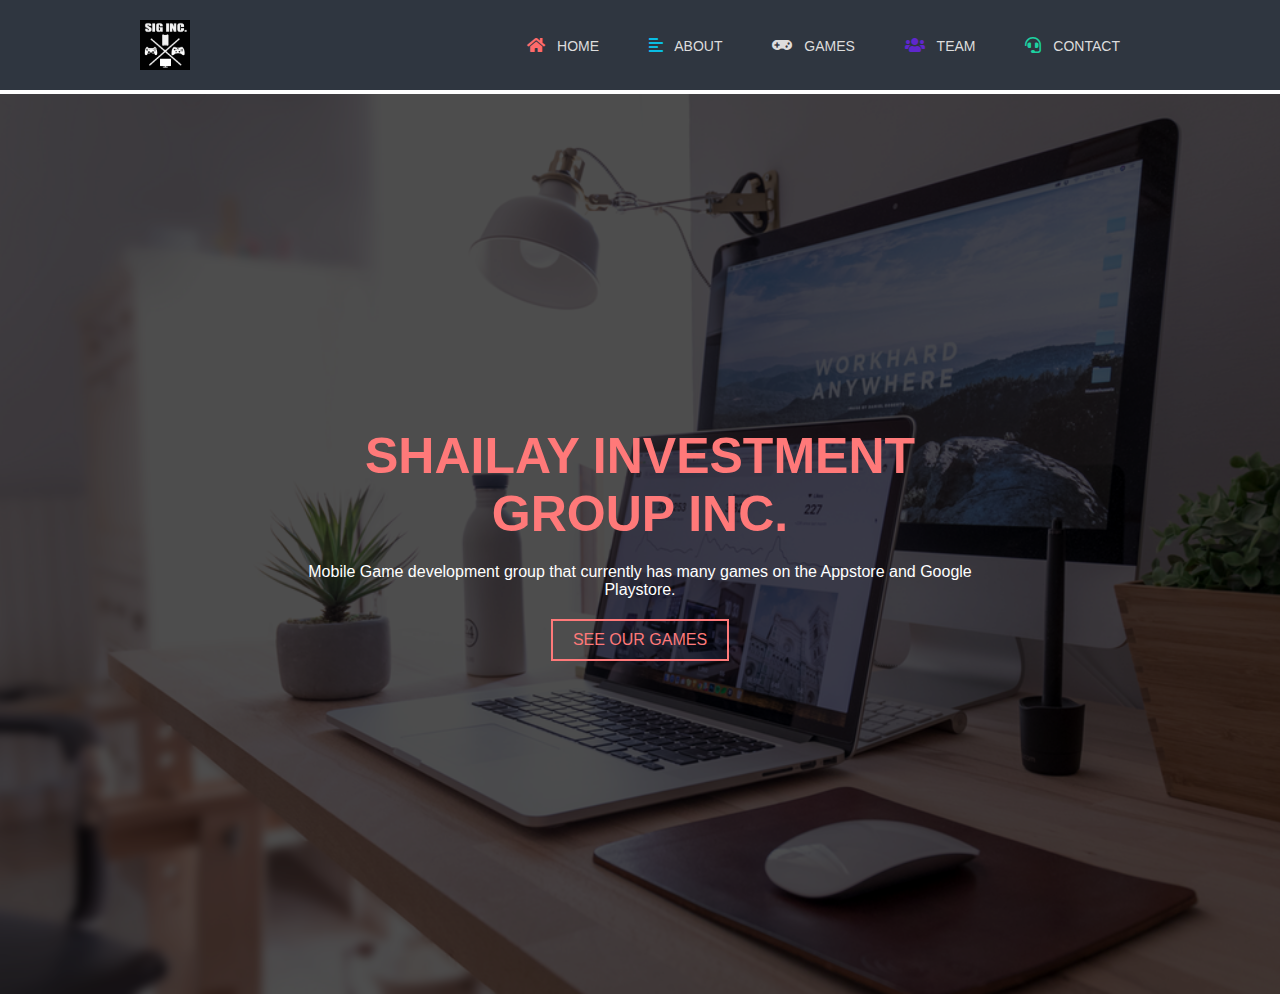
<file: index.html>
<!DOCTYPE html>
<html lang="en" dir="ltr">
  <head>
    <meta charset="utf-8">
    <title></title>
    <meta name="viewport" content="width=device-width, initial-scale=1.0">
    <link rel="stylesheet" href="style.css">
    <script src="https://cdnjs.cloudflare.com/ajax/libs/jquery/3.4.1/jquery.min.js" charset="utf-8"></script>
    <link rel="stylesheet" href="https://cdnjs.cloudflare.com/ajax/libs/font-awesome/5.12.1/css/all.min.css">
  </head>
  <body>
    <header>
      <div class="inner-width">
        <a href="#" class="logo"><img src="logo.png" alt=""></a>
        <i class="menu-toggle-btn fas fa-bars"></i>
        <nav class="navigation-menu">
          <a href="/index.html"><i class="fas fa-home home"></i> Home</a>
          <a href="/about.html"><i class="fas fa-align-left about"></i> About</a>
          <a href="/games.html"><i class="fas fa-gamepad"></i> Games</a>
          <a href="/team.html"><i class="fas fa-users team"></i> Team</a>
          <a href="/contact.html"><i class="fas fa-headset contact"></i> Contact</a>
        </nav>
      </div>
    </header>


    <script type="text/javascript">
      $(".menu-toggle-btn").click(function(){
        $(this).toggleClass("fa-times");
        $(".navigation-menu").toggleClass("active");
      });
    </script>
  </body>
  <head>
    <meta charset="utf-8">
    <title></title>
    <link rel="stylesheet" href="page.css">
    <meta name="viewport" content="width=device-width, initial-scale=1">

  </head>
  <body>

    <div class="landing-page">
      <div class="page-content">
        <h1>Shailay Investment Group Inc.</h1>
        <p>
          Mobile Game development group that currently has many games on the Appstore and Google Playstore.

        </p>
        <a href="games.html">See our games</a>
      </div>
    </div>


</html>
</file>
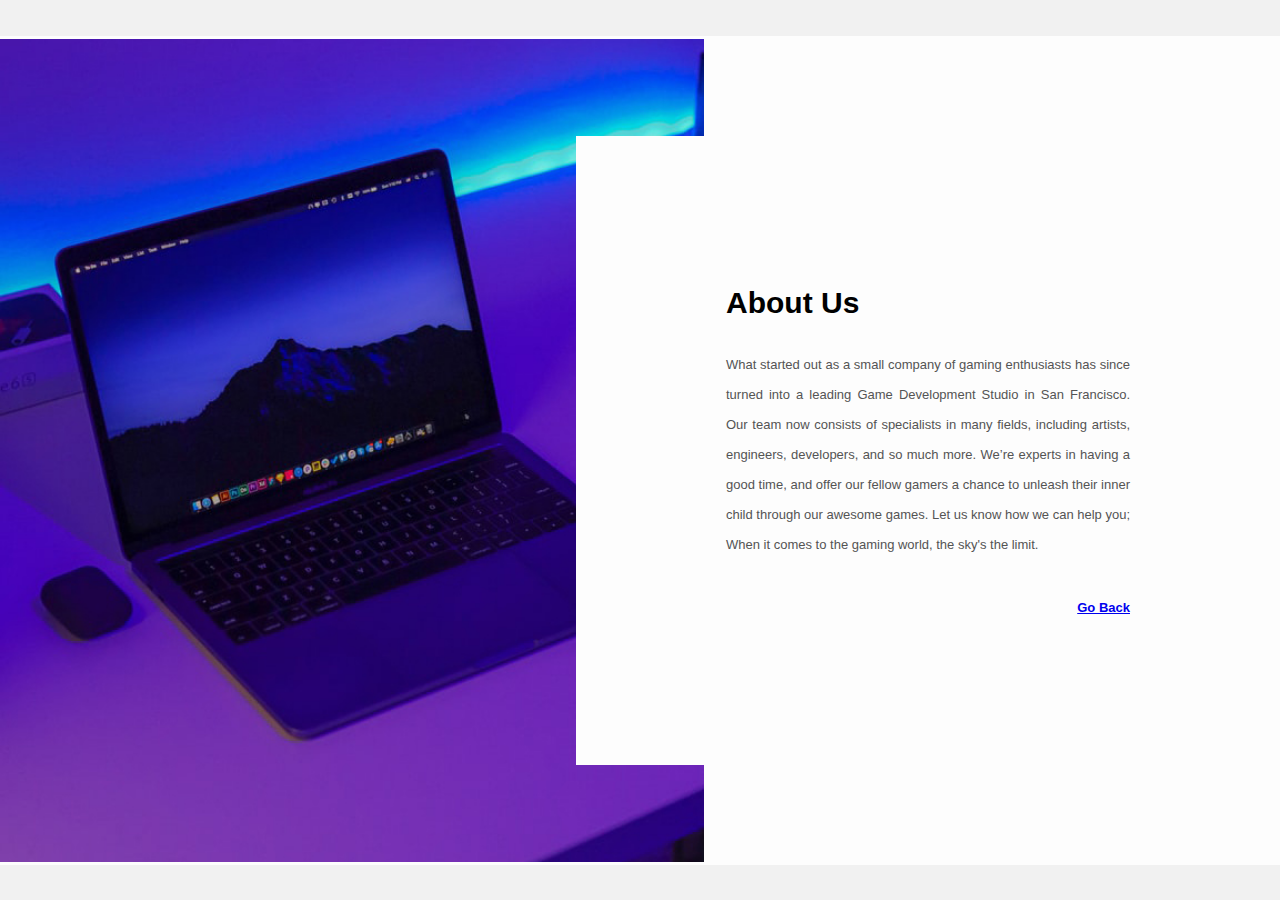
<file: about.html>
<html lang="en">
<head>
    <meta charset="UTF-8">
    <meta name="viewport" content="width=device-width, initial-scale=1.0">
    <title>About Us</title>
    <link rel="stylesheet" href="about.css">
</head>
<body>
    <div class="about-section">
        <div class="inner-container">
            <h1>About Us</h1>
            <p class="text">
             What started out as a small company of gaming enthusiasts has since turned into a leading Game Development Studio in San Francisco. Our team now consists of specialists in many fields, including artists, engineers, developers, and so much more. We’re experts in having a good time, and offer our fellow gamers a chance to unleash their inner child through our awesome games. Let us know how we can help you; When it comes to the gaming world, the sky's the limit.

   
            </p>
            <div class="skills">
                <span>    </span>
                <span>    </span>
                <span> </span>
                
                <div class="btn">
            <a href="/index.html">Go Back</a>
          </div>
         
                
            </div>
        </div>
    </div>
</body>
</html>
</file>
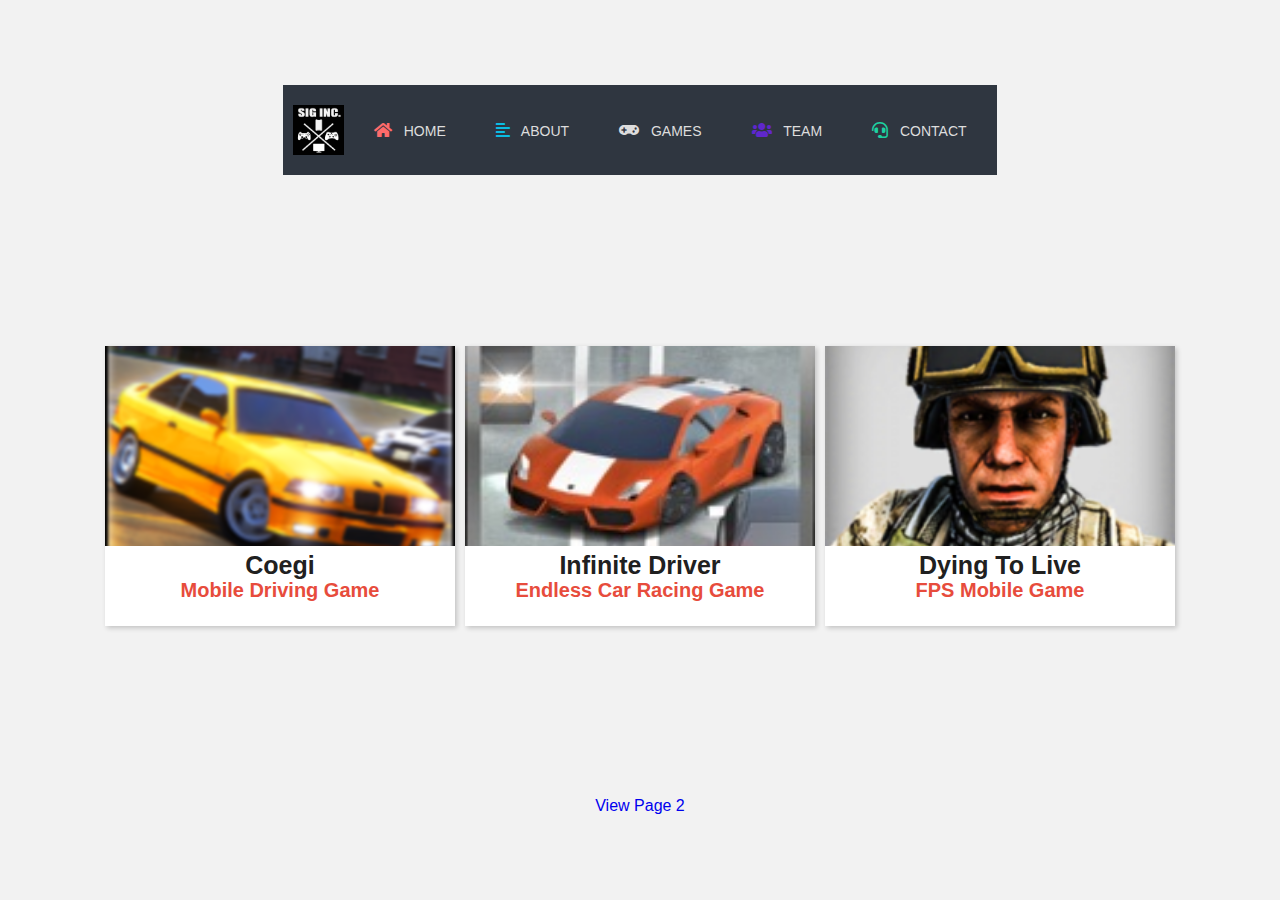
<file: games.html>
<!DOCTYPE html>
<html lang="en" dir="ltr">
  <head>
    <meta charset="utf-8">
    <title>Games by US</title>
    <link rel="stylesheet" href="games.css">
    <meta name="viewport" content="width=device-width, initial-scale=1.0">
    <head>
    <meta charset="utf-8">
    <title></title>
    <meta name="viewport" content="width=device-width, initial-scale=1.0">
    <link rel="stylesheet" href="style.css">
    <script src="https://cdnjs.cloudflare.com/ajax/libs/jquery/3.4.1/jquery.min.js" charset="utf-8"></script>
    <link rel="stylesheet" href="https://cdnjs.cloudflare.com/ajax/libs/font-awesome/5.12.1/css/all.min.css">
  </head>
  <body>
    <header>
      <div class="inner-width">
        <a href="#" class="logo"><img src="logo.png" alt=""></a>
        <i class="menu-toggle-btn fas fa-bars"></i>
        <nav class="navigation-menu">
          <a href="/index.html"><i class="fas fa-home home"></i> Home</a>
          <a href="/about.html"><i class="fas fa-align-left about"></i> About</a>
          <a href="/games.html"><i class="fas fa-gamepad"></i> Games</a>
          <a href="/team.html"><i class="fas fa-users team"></i> Team</a>
          <a href="/contact.html"><i class="fas fa-headset contact"></i> Contact</a>
        </nav>
      </div>
    </header>


    <script type="text/javascript">
      $(".menu-toggle-btn").click(function(){
        $(this).toggleClass("fa-times");
        $(".navigation-menu").toggleClass("active");
      });
    </script>
  </body>
    

  </head>
  <body>
    <div class="container">
      <div class="card">
        <div class="img">
          <img src="coegi.jpg">
        </div>
<div class="top-text">
          <div class="name">
Coegi</div>
<p>
Mobile Driving Game</p>
</div>
<div class="bottom-text">
          <div class="text">
Coegi is our newest hit game! Coegi is a brand new 3-D vehicle simulator. It uses very realistic vehicle effects and realistic vehicle damage. Coegi uses wide spread multiplayer that will grow into a cross platform game with mission, challenges, amazing graphics, and many more features!

</div>
<div class="btn">
            <a href="https://apps.apple.com/us/app/coegi/id1446091052">Play Game</a>
          </div>
</div>
</div>
<div class="card">
        <div class="img">
          <img src="infinite.jpg">
        </div>
<div class="top-text">
          <div class="name">
Infinite Driver</div>
<p>
Endless Car Racing Game</p>
</div>
<div class="bottom-text">
          <div class="text">
Infinite Driver is a great new era of endless car racing. You must drive your vehicle along an extremely busy highway and try to avoid taking damage from the oncoming traffic! Weave through the multitude of cars and show off your driving skills by dodging the cars and trucks that are driving alongside you! You must race on a busy highway and attempt to dodge the other vehicles on the road – weave in-between the traffic and try to sustain as little damage as possible. </div>
<div class="btn">
            <a href="https://apps.apple.com/us/app/infinite-driver/id1363339032">Play Game</a>
          </div>
</div>
</div>
<div class="card">
        <div class="img">
          <img src="live.jpg">
        </div>
<div class="top-text">
          <div class="name">
Dying To Live</div>
<p>
FPS Mobile Game
</div>
<div class="bottom-text">
          <div class="text">
Dying to live is not just a regular FPS. It is a cross platform shooter that brings people together. Go immediately into the action or join a clan and make friends to play with. Dying to live gives the real impression that you were out on the battlefield and you are fighting for your life, you are....literally dying out there...to live. You can play team death match is with friends, or go all out in a free-for-all, or maybe play some capture the flag. The possibilities are endless in Dying To Live.

</div>
<div class="btn">
            <a href="https://apps.apple.com/us/app/dying-to-live/id1463335353">Play Game</a>
          </div>
    </div>

  
 
  
</div>
</div>
</div>
</body>
 <div class="btn">
            <a href="/games2.html">View Page 2</a>
</html>
</file>
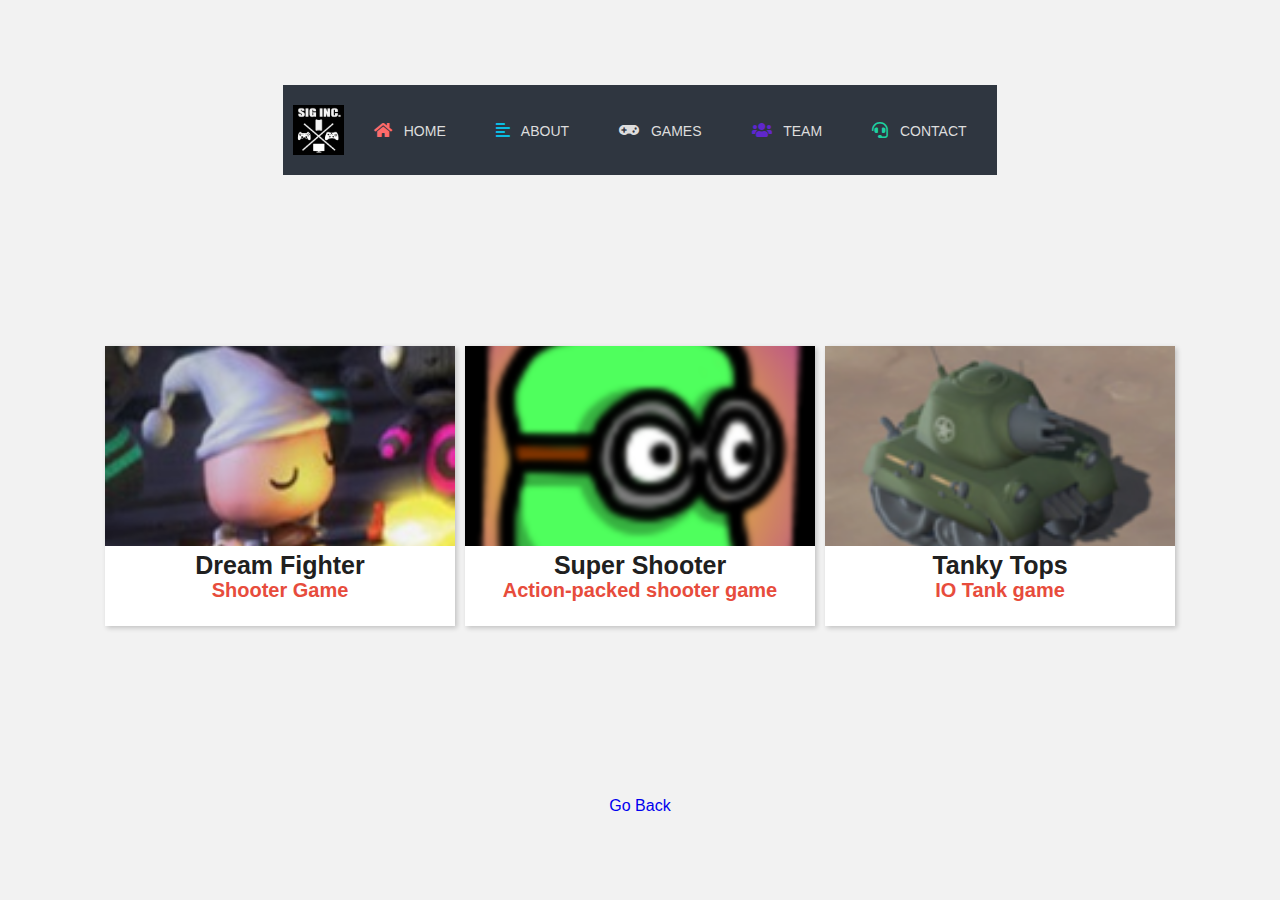
<file: games2.html>
<!DOCTYPE html>
<html lang="en" dir="ltr">
  <head>
    <meta charset="utf-8">
    <title>Games by US</title>
    <link rel="stylesheet" href="games.css">
    <meta name="viewport" content="width=device-width, initial-scale=1.0">
    <head>
    <meta charset="utf-8">
    <title></title>
    <meta name="viewport" content="width=device-width, initial-scale=1.0">
    <link rel="stylesheet" href="style.css">
    <script src="https://cdnjs.cloudflare.com/ajax/libs/jquery/3.4.1/jquery.min.js" charset="utf-8"></script>
    <link rel="stylesheet" href="https://cdnjs.cloudflare.com/ajax/libs/font-awesome/5.12.1/css/all.min.css">
  </head>
  <body>
    <header>
      <div class="inner-width">
        <a href="#" class="logo"><img src="logo.png" alt=""></a>
        <i class="menu-toggle-btn fas fa-bars"></i>
        <nav class="navigation-menu">
          <a href="/index.html"><i class="fas fa-home home"></i> Home</a>
          <a href="/about.html"><i class="fas fa-align-left about"></i> About</a>
          <a href="/games.html"><i class="fas fa-gamepad"></i> Games</a>
          <a href="/team.html"><i class="fas fa-users team"></i> Team</a>
          <a href="/contact.html"><i class="fas fa-headset contact"></i> Contact</a>
        </nav>
      </div>
    </header>


    <script type="text/javascript">
      $(".menu-toggle-btn").click(function(){
        $(this).toggleClass("fa-times");
        $(".navigation-menu").toggleClass("active");
      });
    </script>
  </body>
    

  </head>
  <body>
    <div class="container">
      <div class="card">
        <div class="img">
          <img src="dream.jpg">
        </div>
<div class="top-text">
          <div class="name">
Dream Fighter</div>
<p>
Shooter Game</p>
</div>
<div class="bottom-text">
          <div class="text">
    Imagine you are you sleeping toy and a week to monsters in the middle of the night. These monsters turn out to be Zombbunnies and Zombbears! Dream fighter is an awesome isometric shooter with amazing graphics. You must fight for your life and to get a good nights rest!
</div>
<div class="btn">
            <a href="https://apps.apple.com/us/app/dream-fighter/id1462586771">Play Game</a>
          </div>
</div>
</div>
<div class="card">
        <div class="img">
          <img src="shooter.png">
        </div>
<div class="top-text">
          <div class="name">
Super  Shooter</div>
<p>
Action-packed shooter game</p>
</div>
<div class="bottom-text">
          <div class="text">
Jump into the action, fly into the action, or spring to action. Either way, there is guaranteed fun! Pick from three different classes. The normal military, the tough pump shotgunner, or the agile sniper. All three have their advantages on each other. In the end there is guaranteed one winner. Will that winner be you?
<div class="btn">
            <a href="https://apps.apple.com/us/app/super-multiplayer-shooter/id1471836446">Play Game</a>
          </div>
</div>
</div>
  </div>
<div class="card">
        <div class="img">
          <img src="tanky.png">
        </div>
<div class="top-text">
          <div class="name">
Tanky Tops</div>
<p>
IO Tank game
</div>
<div class="bottom-text">
          <div class="text">
Gear up! Get ready for an all new awesome multiplayer tank game. Press play and let your fighting spirit unleash! This 1v1 tank.io game allows you to fight your opponent and earn coins for every win!
</div>
<div class="btn">
            <a href="https://apps.apple.com/us/app/tanky-tops/id1442046259">Play Game</a>
          </div>
    </div>
</div>
  
 
  
</div>
</div>
</div>
</body>
 <div class="btn">
            <a href="/games.html">Go Back</a>
   </body>
</html>
</file>
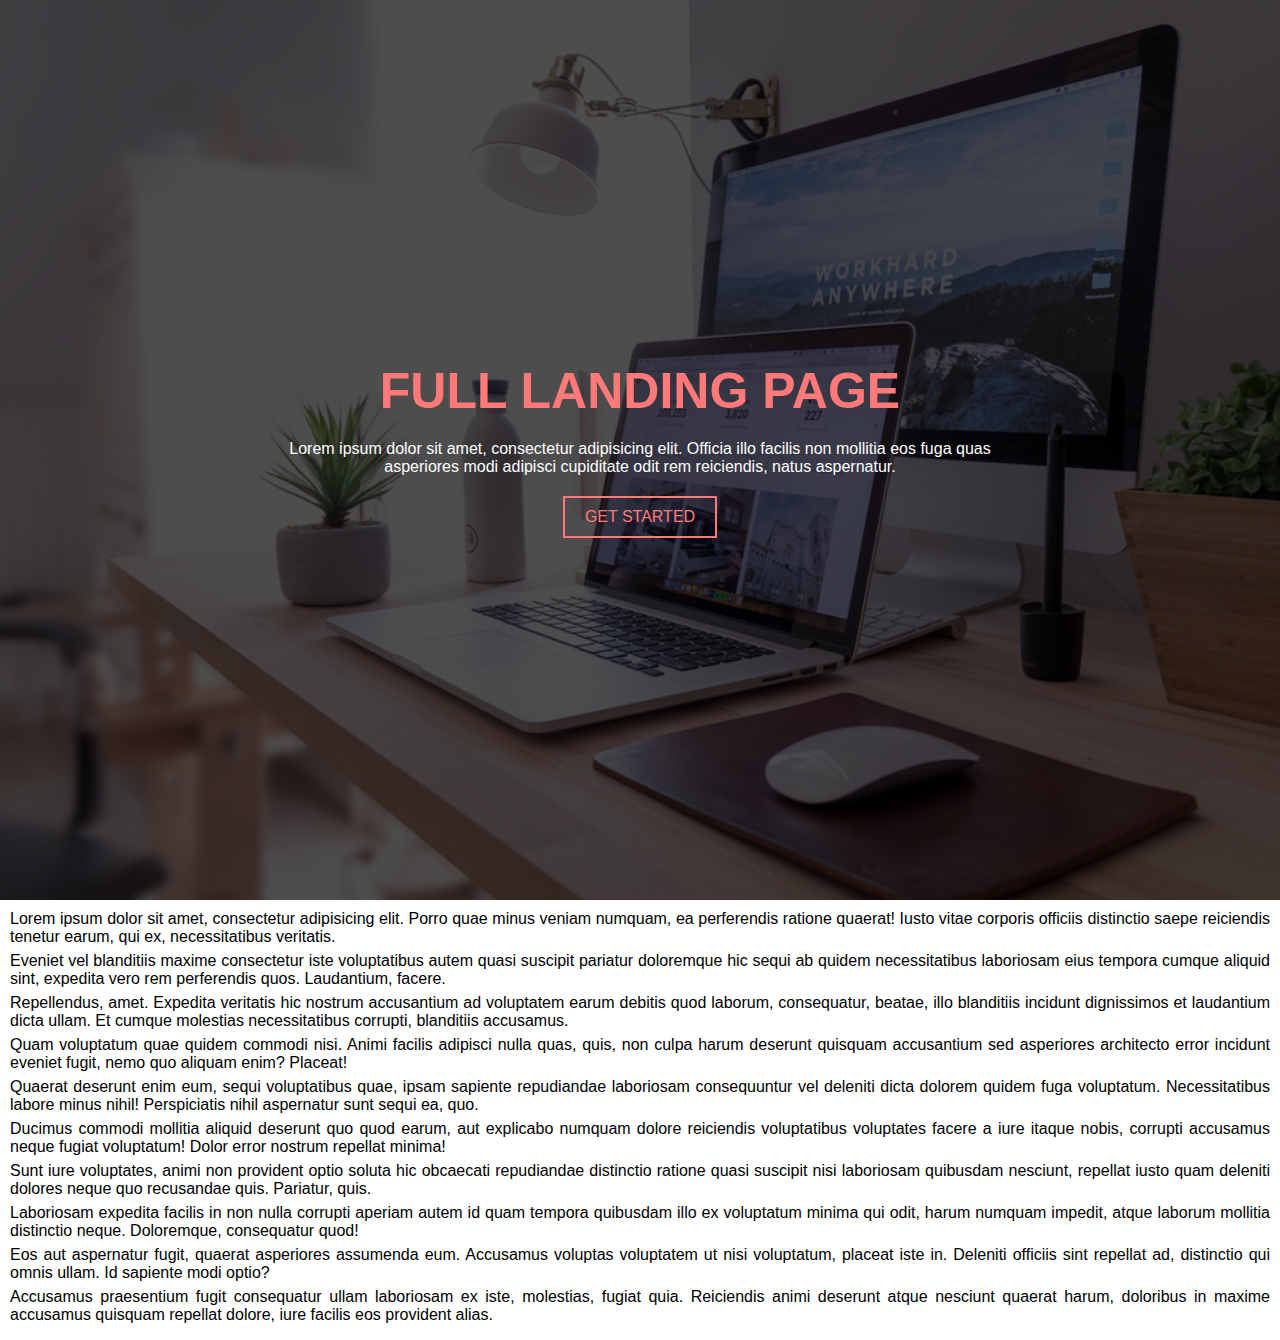
<file: page.html>
<!DOCTYPE html>
<html lang="en" dir="ltr">
  <head>
    <meta charset="utf-8">
    <title></title>
    <link rel="stylesheet" href="page.css">
    <meta name="viewport" content="width=device-width, initial-scale=1">

  </head>
  <body>

    <div class="landing-page">
      <div class="page-content">
        <h1>Full Landing Page</h1>
        <p>
          Lorem ipsum dolor sit amet, consectetur adipisicing elit. Officia illo facilis non mollitia eos fuga quas asperiores modi adipisci cupiditate odit rem reiciendis, natus aspernatur.

        </p>
        <a href="#">Get Started</a>
      </div>
    </div>

  <div class="text">
    <div>Lorem ipsum dolor sit amet, consectetur adipisicing elit. Porro quae minus veniam numquam, ea perferendis ratione quaerat! Iusto vitae corporis officiis distinctio saepe reiciendis tenetur earum, qui ex, necessitatibus veritatis.</div>
    <div>Eveniet vel blanditiis maxime consectetur iste voluptatibus autem quasi suscipit pariatur doloremque hic sequi ab quidem necessitatibus laboriosam eius tempora cumque aliquid sint, expedita vero rem perferendis quos. Laudantium, facere.</div>
    <div>Repellendus, amet. Expedita veritatis hic nostrum accusantium ad voluptatem earum debitis quod laborum, consequatur, beatae, illo blanditiis incidunt dignissimos et laudantium dicta ullam. Et cumque molestias necessitatibus corrupti, blanditiis accusamus.</div>
    <div>Quam voluptatum quae quidem commodi nisi. Animi facilis adipisci nulla quas, quis, non culpa harum deserunt quisquam accusantium sed asperiores architecto error incidunt eveniet fugit, nemo quo aliquam enim? Placeat!</div>
    <div>Quaerat deserunt enim eum, sequi voluptatibus quae, ipsam sapiente repudiandae laboriosam consequuntur vel deleniti dicta dolorem quidem fuga voluptatum. Necessitatibus labore minus nihil! Perspiciatis nihil aspernatur sunt sequi ea, quo.</div>
    <div>Ducimus commodi mollitia aliquid deserunt quo quod earum, aut explicabo numquam dolore reiciendis voluptatibus voluptates facere a iure itaque nobis, corrupti accusamus neque fugiat voluptatum! Dolor error nostrum repellat minima!</div>
    <div>Sunt iure voluptates, animi non provident optio soluta hic obcaecati repudiandae distinctio ratione quasi suscipit nisi laboriosam quibusdam nesciunt, repellat iusto quam deleniti dolores neque quo recusandae quis. Pariatur, quis.</div>
    <div>Laboriosam expedita facilis in non nulla corrupti aperiam autem id quam tempora quibusdam illo ex voluptatum minima qui odit, harum numquam impedit, atque laborum mollitia distinctio neque. Doloremque, consequatur quod!</div>
    <div>Eos aut aspernatur fugit, quaerat asperiores assumenda eum. Accusamus voluptas voluptatem ut nisi voluptatum, placeat iste in. Deleniti officiis sint repellat ad, distinctio qui omnis ullam. Id sapiente modi optio?</div>
    <div>Accusamus praesentium fugit consequatur ullam laboriosam ex iste, molestias, fugiat quia. Reiciendis animi deserunt atque nesciunt quaerat harum, doloribus in maxime accusamus quisquam repellat dolore, iure facilis eos provident alias.</div>
  </div>

  </body>
</html>
</file>
<file: style.css>
*{
  margin: 0;
  padding: 0;
  text-decoration: none;
  font-family: "Open Sans",sans-serif;
}

header{
  height: 90px;
  background: #2f3640;
}

.inner-width{
  max-width: 1000px;
  padding: 0 10px;
  margin: auto;
}

.logo{
  float: left;
  padding: 20px 0;
}

.logo img{
  height: 50px;
}

.navigation-menu{
  float: right;
  display: flex;
  align-items: center;
  min-height: 90px;
}

.navigation-menu a{
  margin-left: 10px;
  color: #ddd;
  text-transform: uppercase;
  font-size: 14px;
  padding: 12px 20px;
  border-radius: 4px;
  transition: .3s linear;
}

.navigation-menu a:hover{
  background: #fff;
  color: #2f3640;
  transform: scale(1.1);
}

.navigation-menu i{
  margin-right: 8px;
  font-size: 16px;
}

.home{
  color: #ff6b6b;
}

.about{
  color: #0abde3;
}

.works{
  color: #feca57;
}

.team{
  color: #5f27cd;
}

.contact{
  color: #1dd1a1;
}

.menu-toggle-btn{
  float: right;
  height: 90px;
  line-height: 90px !important;
  color: #fff;
  font-size: 26px;
  display: none !important;
  cursor: pointer;
}


@media screen and (max-width:700px) {
  .menu-toggle-btn{
    display: block !important;
  }

  .navigation-menu{
    position: fixed;
    width: 100%;
    max-width: 400px;
    background: #172b4d;
    top: 90px;
    right: 0;
    display: none;
    padding: 20px 40px;
    box-sizing: border-box;
  }

  .navigation-menu::before{
    content: "";
    border-left: 10px solid transparent;
    border-right: 10px solid transparent;
    border-bottom: 10px solid #172b4d;
    position: absolute;
    top: -10px;
    right: 10px;
  }

  .navigation-menu a{
    display: block;
    margin: 10px 0;
  }

  .navigation-menu.active{
    display: block;
  }
}
</file>
<file: page.css>
*{
  margin: 0;
  padding: 0;
  font-family: "montserrat",sans-serif;
}
.landing-page{
  width: 100%;
  height: 100vh;
  background: #000;
  position: relative;
  overflow: hidden;
}
.landing-page::after{
  content: "";
  position: absolute;
  left: 0;
  top: 0;
  width: 100%;
  height: 100%;
  background: url(bg.jpg) no-repeat;
  background-size: cover;
  opacity: .3;
  animation: anim 25s linear infinite;
}
@keyframes anim {
  50%{
    transform: scale(2);
  }
  100%{
    transform: scale(1);
  }
}
.page-content{
  position: absolute;
  top: 50%;
  left: 50%;
  transform: translate(-50%,-50%);
  z-index: 1;
  width: 100%;
  max-width: 800px;
  text-align: center;
  padding: 0 40px;
  box-sizing: border-box;
}
.page-content h1{
  color: #ff7979;
  text-transform: uppercase;
  font-size: 50px;
  font-weight: 900;
  margin-bottom: 20px;
}
.page-content p{
  color: #fff;
  margin-bottom: 20px;
}
.page-content a{
  display: inline-block;
  text-decoration: none;
  color: #ff7979;
  border: 2px solid #ff7979;
  text-transform: uppercase;
  padding: 10px 20px;
  transition: 0.4s linear;
}
.page-content a:hover{
  color: #fff;
  background: #ff7979;
}
.text{
  padding: 10px;
  text-align: justify;
}
.text div{
  margin-bottom: 6px;
}
</file>
<file: about.css>
*{
    margin: 0;
    padding: 0;
    font-family: "Open Sans",sans-serif;
    box-sizing: border-box;
}

body{
    min-height: 100vh;
    display: flex;
    align-items: center;
    justify-content: center;
    background-color: #f1f1f1;
}

.about-section{
    background: url(pic.jpg) no-repeat left;
    background-size: 55%;
    background-color: #fdfdfd;
    overflow: hidden;
    padding: 100px 0;
}

.inner-container{
    width: 55%;
    float: right;
    background-color: #fdfdfd;
    padding: 150px;
}

.inner-container h1{
    margin-bottom: 30px;
    font-size: 30px;
    font-weight: 900;
}

.text{
    font-size: 13px;
    color: #545454;
    line-height: 30px;
    text-align: justify;
    margin-bottom: 40px;
}

.skills{
    display: flex;
    justify-content: space-between;
    font-weight: 700;
    font-size: 13px;
}

@media screen and (max-width:1200px){
    .inner-container{
        padding: 80px;
    }
}

@media screen and (max-width:1000px){
    .about-section{
        background-size: 100%;
        padding: 100px 40px;
    }
    .inner-container{
        width: 100%;
    }
}

@media screen and (max-width:600px){
    .about-section{
        padding: 0;
    }
    .inner-container{
        padding: 60px;
    }
}
</file>
<file: games.css>
@import url('https://fonts.googleapis.com/css?family=Poppins:400,500,600,700&display=swap');
*{
  margin: 0;
  padding: 0;
  box-sizing: border-box;
  font-family: 'Poppins', sans-serif;
}
html,body{
  height: 100%;
  display: inline-grid;
  place-items: center;
  background: #f2f2f2;
  text-align: center;
}
.container{
  padding: 0 40px;
  display: flex;
  align-items: center;
  justify-content: space-between;
}
.card{
  height: 280px;
  max-width: 350px;
  margin: 0 5px;
  background: white;
  transition: 0.4s;
  box-shadow: 2px 2px 5px rgba(0,0,0,0.2);
}
.card:hover{
  height: 470px;
  box-shadow: 5px 5px 10px rgba(0,0,0,0.2);
}
.card .img{
  height: 200px;
  width: 100%;
}
.card .img img{
  height: 100%;
  width: 100%;
  object-fit: cover;
}
.card .top-text{
  padding: 5px;
}
.card .top-text .name{
  font-size: 25px;
  font-weight: 600;
  color: #202020;
}
.card .top-text p{
  font-size: 20px;
  font-weight: 600;
  color: #e74c3c;
  line-height: 20px;
}
.card .bottom-text{
  padding: 0 20px 10px 20px;
  margin-top: 5px;
  background: white;
  opacity: 0;
  visibility: hidden;
  transition: 0.1s;
}
.card:hover .bottom-text{
  opacity: 1;
  visibility: visible;
}
.card .bottom-text .text{
  text-align: justify;
}
.card .bottom-text .btn{
  margin: 10px 0;
  text-align: left;
}
.card .bottom-text .btn a{
  text-decoration: none;
  background: #e74c3c;
  color: #f2f2f2;
  padding: 5px 8px;
  border-radius: 3px;
  display: inline-flex;
  transition: 0.2s;
}
.card .bottom-text .btn a:hover{
  transform: scale(0.9);
}
@media screen and (max-width: 978px) {
  .container{
    flex-wrap: wrap;
    flex-direction: column;
  }
  .card{
    max-width: 700px;
    margin: 20px 0;
  }
}
</file>
